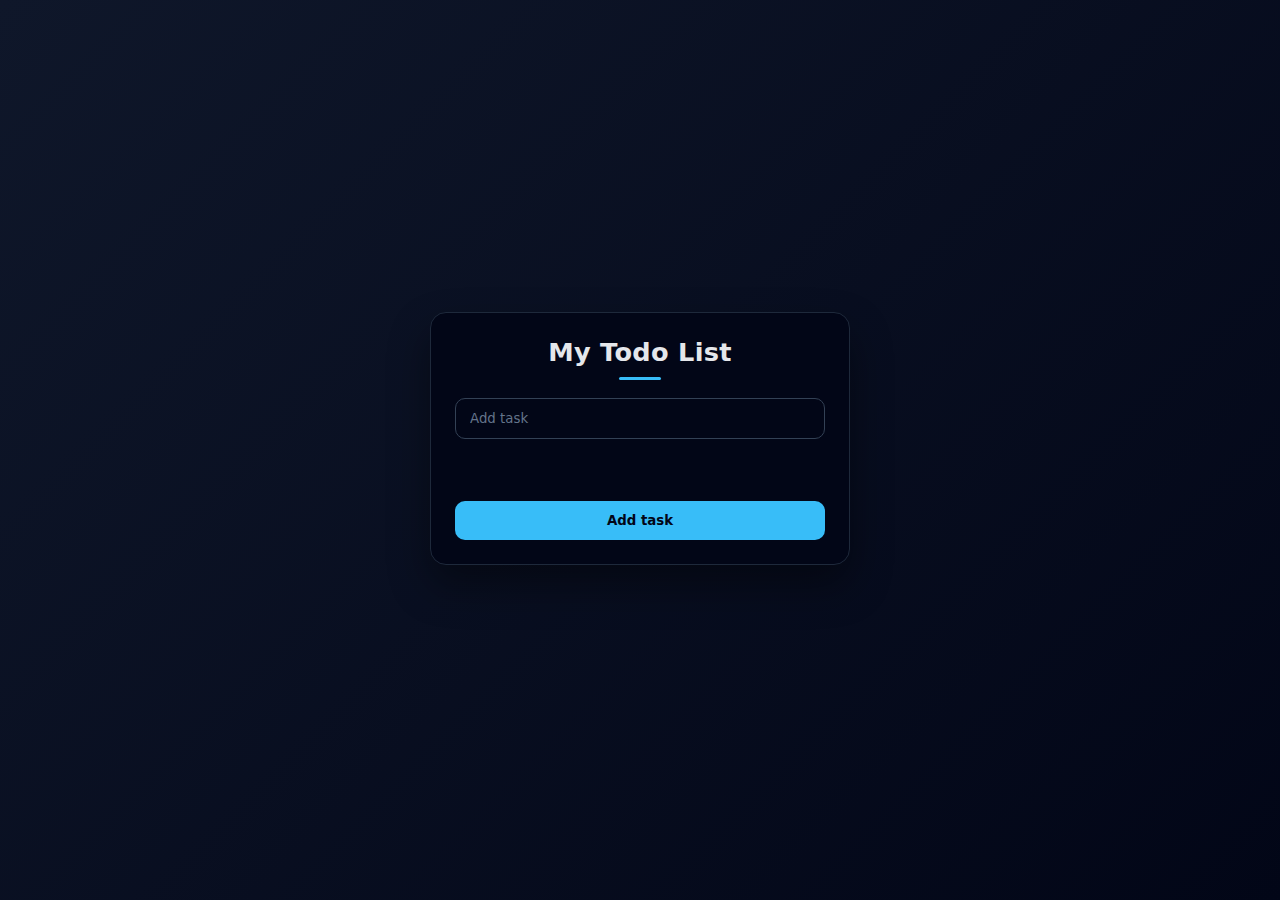
<file: index.html>
<!DOCTYPE html>
<html lang="en">
<head>
    <meta charset="UTF-8">
    <meta name="viewport" content="width=device-width, initial-scale=1.0">
    <title>Document</title>
    <link rel="stylesheet" href="style.css">
</head>
<body>

    
    <div class="add-task">
        <h1 class="title">My Todo List</h1>
    <form>
    <input type="text" id="task" autocomplete="off" placeholder="Add task">
    <div id="error-msg">
        <small>add task more than 3 charecters.</small><br>
    </div>
    <br><br>
    <input type="submit" value="Add task">
    </form>
    </div>

    <div class="tasks">

    </div>
    <script src="script.js"></script>
</body>
</html>
</file>
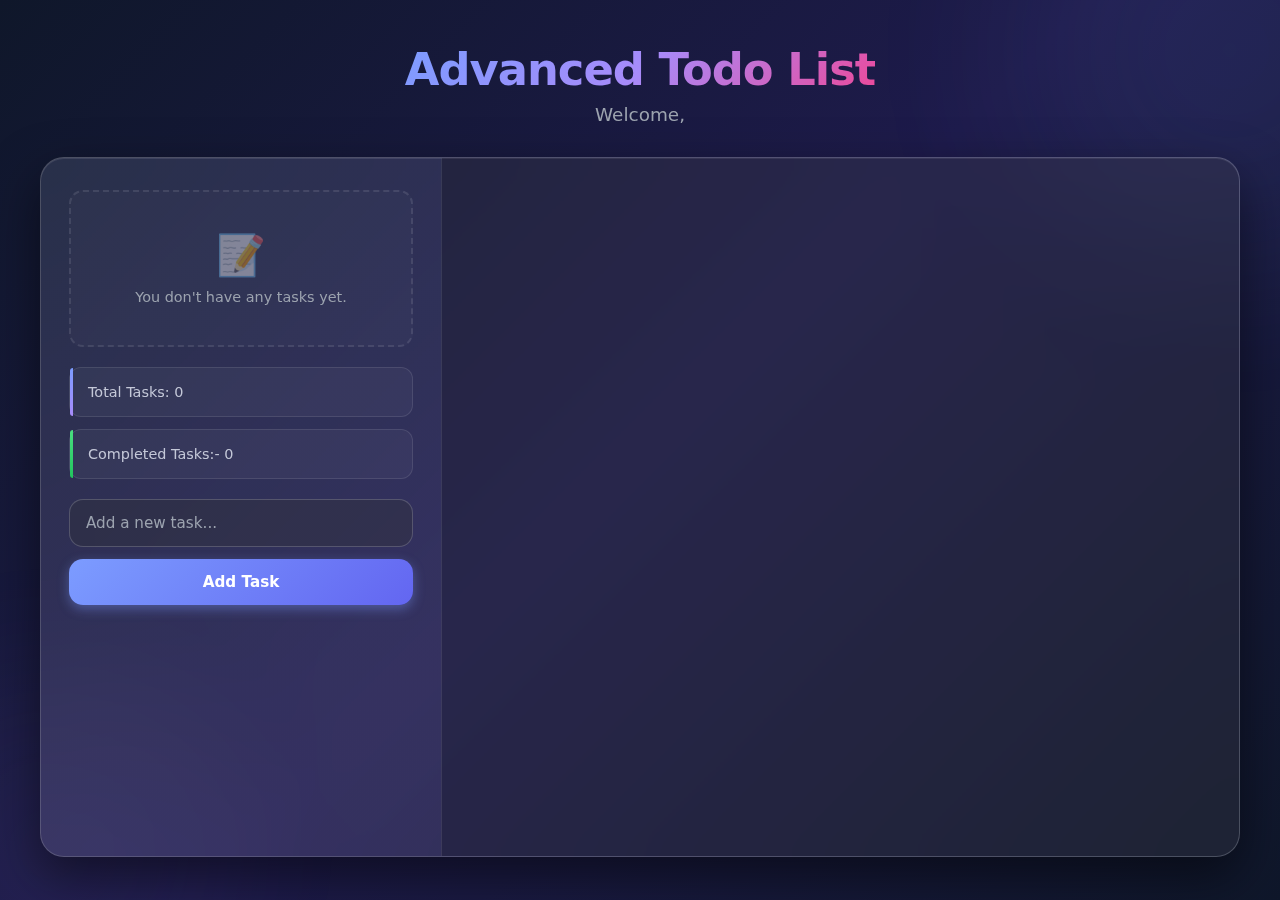
<file: screens/app.html>
<!DOCTYPE html>
<html lang="en">
<head>
    <meta charset="UTF-8">
    <meta name="viewport" content="width=device-width, initial-scale=1.0">
    <title>To-do app </title>
    <link rel="stylesheet" href="/design/app.css">
</head>
<body>
    <h1>Advanced Todo List</h1>
    <h2>Welcome, <span id="username"></span></h2>

    <div class="app">
        <div class="header">
            <input id="search_bar" type="text" placeholder="Search tasks...">
            <h3 id="no-tasks">You don't have any tasks yet.</h3>
            
        </div>
        
        <div class="stats">
            <span id="total-task"></span>
            <span id="completed-task"></span>
        </div>

        <div class="main">
            <form>
                <input type="text" placeholder="Add a new task..." id="user_input">
                <div class="error">
                    <small>Task must be at least 3 characters.</small>
                </div>
                <input class="sub_btn" type="submit" value="Add Task">
            </form>
        </div>

        
        <div class="footer">
            </div>
    </div>
    <script src="/workflow/app.js"></script>
</body>
</html>
</file>
<file: design/app.css>
/* ========================================
   DARK GLASSMORPHIC TODO - UPDATED LAYOUT
   ======================================== */

.error {
  display: none;
}

/* =========================
   Global Reset & Variables
========================= */
* {
  margin: 0;
  padding: 0;
  box-sizing: border-box;
  font-family: 'Inter', system-ui, -apple-system, BlinkMacSystemFont, 'Segoe UI', sans-serif;
}

:root {
  --glass-bg: rgba(255, 255, 255, 0.08);
  --glass-border: rgba(255, 255, 255, 0.18);
  --blur: blur(20px);

  --primary: #7c9cff;
  --primary-glow: rgba(124, 156, 255, 0.4);
  --success: #4ade80;
  --success-glow: rgba(74, 222, 128, 0.4);
  --danger: #f87171;
  --danger-glow: rgba(248, 113, 113, 0.4);
  --text-main: #e5e7eb;
  --text-muted: #9ca3af;
  --accent: #a78bfa;
}

/* =========================
   Body & Animated Background
========================= */
body {
  min-height: 100vh;
  background: linear-gradient(135deg, #0f172a 0%, #1e1b4b 50%, #0f172a 100%);
  color: var(--text-main);
  display: flex;
  flex-direction: column;
  align-items: center;
  justify-content: center;
  padding: 40px 20px;
  position: relative;
  overflow-x: hidden;
}

/* Floating animated orbs */
body::before,
body::after {
  content: '';
  position: fixed;
  border-radius: 50%;
  filter: blur(80px);
  opacity: 0.3;
  animation: float 15s ease-in-out infinite;
  pointer-events: none;
  z-index: 0;
}

body::before {
  width: 500px;
  height: 500px;
  background: radial-gradient(circle, rgba(124, 156, 255, 0.4), transparent);
  top: -200px;
  right: -200px;
}

body::after {
  width: 400px;
  height: 400px;
  background: radial-gradient(circle, rgba(167, 139, 250, 0.3), transparent);
  bottom: -150px;
  left: -150px;
  animation-delay: 7s;
}

@keyframes float {
  0%, 100% {
    transform: translate(0, 0) scale(1);
  }
  33% {
    transform: translate(30px, -30px) scale(1.1);
  }
  66% {
    transform: translate(-20px, 20px) scale(0.9);
  }
}

/* =========================
   Main Headings
========================= */
h1 {
  font-size: 2.8rem;
  font-weight: 800;
  background: linear-gradient(135deg, #7c9cff, #a78bfa, #ec4899);
  background-clip: text;
  -webkit-background-clip: text;
  -webkit-text-fill-color: transparent;
  text-align: center;
  margin-bottom: 8px;
  letter-spacing: -1px;
  animation: glow-pulse 3s ease-in-out infinite;
  position: relative;
  z-index: 10;
}

@keyframes glow-pulse {
  0%, 100% {
    filter: drop-shadow(0 0 20px var(--primary-glow));
  }
  50% {
    filter: drop-shadow(0 0 40px var(--primary-glow));
  }
}

h2 {
  font-size: 1.15rem;
  font-weight: 400;
  color: var(--text-muted);
  margin-bottom: 32px;
  text-align: center;
  position: relative;
  z-index: 10;
}

h2 #username {
  color: var(--accent);
  font-weight: 600;
  text-shadow: 0 0 20px var(--primary-glow);
}

/* =========================
   App Container - Split Layout
========================= */
.app {
  width: 100%;
  max-width: 1200px;
  background: var(--glass-bg);
  backdrop-filter: var(--blur);
  -webkit-backdrop-filter: var(--blur);
  border: 1px solid var(--glass-border);
  border-radius: 24px;
  box-shadow: 
    0 20px 50px rgba(0, 0, 0, 0.5),
    inset 0 1px 0 rgba(255, 255, 255, 0.1);
  display: grid;
  grid-template-columns: 400px 1fr;
  grid-template-rows: auto auto 1fr;
  min-height: 700px;
  overflow: hidden;
  position: relative;
  z-index: 1;
  animation: slideIn 0.6s cubic-bezier(0.16, 1, 0.3, 1);
}

@keyframes slideIn {
  from {
    opacity: 0;
    transform: translateY(30px) scale(0.95);
  }
  to {
    opacity: 1;
    transform: translateY(0) scale(1);
  }
}

/* Left sidebar glow */
.app::before {
  content: '';
  position: absolute;
  top: 0;
  left: 0;
  width: 400px;
  height: 100%;
  background: linear-gradient(180deg, rgba(124, 156, 255, 0.05), rgba(167, 139, 250, 0.05));
  border-right: 1px solid rgba(255, 255, 255, 0.1);
  pointer-events: none;
  z-index: 0;
}

/* =========================
   Grid Layout Assignment
========================= */
.header {
  grid-column: 1;
  grid-row: 1;
  padding: 32px 28px 20px 28px;
  position: relative;
  z-index: 1;
  display: flex;
  flex-direction: column;
  gap: 16px;
}

.stats {
  grid-column: 1;
  grid-row: 2;
  padding: 0 28px 20px 28px;
  display: flex;
  flex-direction: column;
  gap: 12px;
  position: relative;
  z-index: 1;
}

.main {
  grid-column: 1;
  grid-row: 3;
  padding: 0 28px 32px 28px;
  position: relative;
  z-index: 1;
  align-self: start;
}

.footer {
  grid-column: 2;
  grid-row: 1 / 4;
  padding: 32px 28px;
  background: rgba(0, 0, 0, 0.15);
  overflow-y: auto;
  position: relative;
  z-index: 1;
  display: flex;
  flex-direction: column;
  gap: 16px;
}

/* =========================
   Header Section
========================= */
#search_bar {
  width: 100%;
  padding: 14px 16px 14px 44px;
  border-radius: 14px;
  border: 1px solid var(--glass-border);
  outline: none;
  background: rgba(0, 0, 0, 0.3);
  backdrop-filter: blur(10px);
  color: var(--text-main);
  font-size: 0.95rem;
  transition: all 0.3s cubic-bezier(0.4, 0, 0.2, 1);
  background-image: url("data:image/svg+xml,%3Csvg xmlns='http://www.w3.org/2000/svg' width='18' height='18' viewBox='0 0 24 24' fill='none' stroke='rgba(156,163,175,0.6)' stroke-width='2' stroke-linecap='round' stroke-linejoin='round'%3E%3Ccircle cx='11' cy='11' r='8'/%3E%3Cline x1='21' y1='21' x2='16.65' y2='16.65'/%3E%3C/svg%3E");
  background-repeat: no-repeat;
  background-position: 14px center;
}

#search_bar::placeholder {
  color: var(--text-muted);
}

#search_bar:focus {
  border-color: var(--primary);
  background-color: rgba(124, 156, 255, 0.05);
  box-shadow: 0 0 0 3px var(--primary-glow), 0 8px 16px rgba(0, 0, 0, 0.2);
  transform: translateY(-1px);
}

/* No Tasks Message - In Header */
#no-tasks {
  text-align: center;
  color: var(--text-muted);
  font-size: 0.9rem;
  font-weight: 500;
  padding: 40px 20px;
  background: rgba(255, 255, 255, 0.02);
  border-radius: 14px;
  border: 2px dashed rgba(255, 255, 255, 0.1);
  margin: 0;
}

#no-tasks::before {
  content: '📝';
  display: block;
  font-size: 2.5rem;
  margin-bottom: 10px;
  opacity: 0.4;
}

/* =========================
   Stats Section (with spans)
========================= */
.stats {
  display: flex;
  flex-direction: column;
  gap: 12px;
}

#total-task,
#completed-task {
  padding: 16px 18px;
  background: rgba(255, 255, 255, 0.04);
  border: 1px solid rgba(255, 255, 255, 0.1);
  border-radius: 12px;
  font-size: 0.9rem;
  color: #c4c8d8;
  position: relative;
  transition: all 0.3s ease;
  font-weight: 500;
  display: block;
}

#total-task::before,
#completed-task::before {
  content: '';
  position: absolute;
  left: 0;
  top: 0;
  width: 3px;
  height: 100%;
  background: linear-gradient(180deg, var(--primary), var(--accent));
  border-radius: 12px 0 0 12px;
}

#completed-task::before {
  background: linear-gradient(180deg, var(--success), #22c55e);
}

#total-task:hover,
#completed-task:hover {
  background: rgba(255, 255, 255, 0.06);
  transform: translateX(4px);
}

/* =========================
   Main Form Section
========================= */
form {
  display: flex;
  flex-direction: column;
  gap: 12px;
}

#user_input {
  width: 100%;
  padding: 14px 16px;
  border-radius: 14px;
  border: 1px solid var(--glass-border);
  outline: none;
  background: rgba(0, 0, 0, 0.3);
  backdrop-filter: blur(10px);
  color: var(--text-main);
  font-size: 0.95rem;
  transition: all 0.3s cubic-bezier(0.4, 0, 0.2, 1);
}

#user_input::placeholder {
  color: var(--text-muted);
}

#user_input:focus {
  border-color: var(--primary);
  background: rgba(124, 156, 255, 0.05);
  box-shadow: 0 0 0 3px var(--primary-glow);
  transform: translateY(-1px);
}

/* Error Message */
.error {
  color: var(--danger);
  font-size: 0.85rem;
  padding: 10px 14px;
  background: rgba(248, 113, 113, 0.1);
  border: 1px solid rgba(248, 113, 113, 0.3);
  border-radius: 10px;
  animation: shake 0.4s ease;
}

.error small {
  display: block;
  font-weight: 500;
}

@keyframes shake {
  0%, 100% { transform: translateX(0); }
  25% { transform: translateX(-6px); }
  75% { transform: translateX(6px); }
}

/* Submit Button */
.sub_btn,
input[type="submit"] {
  width: 100%;
  padding: 14px 16px;
  border-radius: 14px;
  border: none;
  background: linear-gradient(135deg, var(--primary) 0%, #6366f1 100%);
  color: white;
  cursor: pointer;
  font-weight: 600;
  font-size: 0.95rem;
  transition: all 0.3s cubic-bezier(0.34, 1.56, 0.64, 1);
  box-shadow: 0 4px 12px var(--primary-glow);
  position: relative;
  overflow: hidden;
}

.sub_btn::before,
input[type="submit"]::before {
  content: '';
  position: absolute;
  top: 0;
  left: -100%;
  width: 100%;
  height: 100%;
  background: linear-gradient(90deg, transparent, rgba(255, 255, 255, 0.3), transparent);
  transition: left 0.6s;
}

.sub_btn:hover,
input[type="submit"]:hover {
  transform: translateY(-2px);
  box-shadow: 0 8px 20px var(--primary-glow);
}

.sub_btn:hover::before,
input[type="submit"]:hover::before {
  left: 100%;
}

.sub_btn:active,
input[type="submit"]:active {
  transform: translateY(0);
}

/* =========================
   Footer - Task List Area
========================= */
/* Custom Scrollbar */
.footer::-webkit-scrollbar {
  width: 8px;
}

.footer::-webkit-scrollbar-track {
  background: rgba(255, 255, 255, 0.03);
}

.footer::-webkit-scrollbar-thumb {
  background: linear-gradient(180deg, var(--primary), var(--accent));
  border-radius: 10px;
}

.footer::-webkit-scrollbar-thumb:hover {
  background: linear-gradient(180deg, #8fb1ff, #b9a0fa);
}

/* =========================
   Task Cards (JS Generated)
========================= */
.footer > div {
  background: rgba(255, 255, 255, 0.06);
  border: 1px solid var(--glass-border);
  backdrop-filter: blur(16px);
  border-radius: 16px;
  padding: 20px;
  transition: all 0.3s cubic-bezier(0.34, 1.56, 0.64, 1);
  position: relative;
  overflow: hidden;
  animation: slideInTask 0.4s ease-out;
}

@keyframes slideInTask {
  from {
    opacity: 0;
    transform: translateX(30px);
  }
  to {
    opacity: 1;
    transform: translateX(0);
  }
}

.footer > div::before {
  content: '';
  position: absolute;
  left: 0;
  top: 0;
  width: 4px;
  height: 100%;
  background: linear-gradient(180deg, var(--primary), var(--accent));
  opacity: 0;
  transition: opacity 0.3s;
}

.footer > div:hover {
  background: rgba(255, 255, 255, 0.09);
  border-color: rgba(124, 156, 255, 0.4);
  transform: translateX(6px);
  box-shadow: 0 12px 30px rgba(0, 0, 0, 0.3);
}

.footer > div:hover::before {
  opacity: 1;
}

/* Task Title */
.footer > div h3 {
  font-size: 1.05rem;
  font-weight: 600;
  color: var(--text-main);
  margin-bottom: 8px;
  text-transform: capitalize;
  letter-spacing: 0.2px;
  line-height: 1.4;
}

/* Task Status */
.footer > div h5 {
  font-size: 0.75rem;
  color: var(--text-muted);
  text-transform: uppercase;
  font-weight: 600;
  letter-spacing: 0.8px;
  padding: 4px 10px;
  background: rgba(255, 255, 255, 0.05);
  border-radius: 8px;
  display: inline-block;
  margin-bottom: 14px;
}

/* =========================
   Task Buttons (JS Generated)
========================= */
.footer > div button {
  padding: 10px 16px;
  margin-right: 8px;
  margin-top: 8px;
  border-radius: 10px;
  border: none;
  cursor: pointer;
  font-size: 0.8rem;
  font-weight: 600;
  color: white;
  transition: all 0.3s cubic-bezier(0.34, 1.56, 0.64, 1);
  position: relative;
  overflow: hidden;
}

.footer > div button::after {
  content: '';
  position: absolute;
  top: 50%;
  left: 50%;
  width: 0;
  height: 0;
  border-radius: 50%;
  background: rgba(255, 255, 255, 0.3);
  transform: translate(-50%, -50%);
  transition: width 0.5s, height 0.5s;
}

.footer > div button:hover::after {
  width: 300px;
  height: 300px;
}

.footer > div button:hover {
  transform: translateY(-2px);
}

.footer > div button:active {
  transform: translateY(0);
}

/* Edit Task Button (1st) */
.footer > div button:nth-of-type(1) {
  background: linear-gradient(135deg, #06b6d4, #0891b2);
  box-shadow: 0 4px 12px rgba(6, 182, 212, 0.3);
}

.footer > div button:nth-of-type(1):hover {
  box-shadow: 0 6px 16px rgba(6, 182, 212, 0.5);
}

/* Remove Task Button (2nd) */
.footer > div button:nth-of-type(2) {
  background: linear-gradient(135deg, var(--danger), #ef4444);
  box-shadow: 0 4px 12px var(--danger-glow);
}

.footer > div button:nth-of-type(2):hover {
  box-shadow: 0 6px 16px var(--danger-glow);
}

/* Complete Task Button (3rd) */
.footer > div button:nth-of-type(3) {
  background: linear-gradient(135deg, var(--success), #22c55e);
  box-shadow: 0 4px 12px var(--success-glow);
}

.footer > div button:nth-of-type(3):hover {
  box-shadow: 0 6px 16px var(--success-glow);
}

/* =========================
   Edit Mode Input (JS Generated)
========================= */
.footer > div input[type="text"] {
  width: 100%;
  padding: 12px 14px;
  margin-bottom: 12px;
  border-radius: 10px;
  border: 1px solid var(--glass-border);
  outline: none;
  background: rgba(0, 0, 0, 0.3);
  color: var(--text-main);
  font-size: 0.95rem;
  transition: all 0.3s ease;
}

.footer > div input[type="text"]:focus {
  border-color: var(--primary);
  background: rgba(124, 156, 255, 0.05);
  box-shadow: 0 0 0 3px var(--primary-glow);
}

/* Save Button (Edit Mode) */
.footer > div button:last-child {
  background: linear-gradient(135deg, var(--success), #16a34a);
  margin-top: 4px;
  width: 100%;
  margin-right: 0;
}

/* =========================
   Responsive Design
========================= */
@media (max-width: 1024px) {
  .app {
    grid-template-columns: 1fr;
    grid-template-rows: auto auto auto 1fr;
    max-width: 600px;
    min-height: auto;
  }

  .header {
    grid-column: 1;
    grid-row: 1;
    padding: 28px 24px 20px 24px;
  }

  .stats {
    grid-column: 1;
    grid-row: 2;
    padding: 0 24px 20px 24px;
  }

  .main {
    grid-column: 1;
    grid-row: 3;
    padding: 0 24px 28px 24px;
  }

  .footer {
    grid-column: 1;
    grid-row: 4;
    min-height: 400px;
    padding: 28px 24px;
  }

  .app::before {
    width: 100%;
    height: auto;
    border-right: none;
    border-bottom: 1px solid rgba(255, 255, 255, 0.1);
  }

  h1 {
    font-size: 2.5rem;
  }
}

@media (max-width: 600px) {
  h1 {
    font-size: 2rem;
  }

  h2 {
    font-size: 0.95rem;
    margin-bottom: 24px;
  }

  .app {
    border-radius: 20px;
  }

  .header {
    padding: 24px 20px 16px 20px;
  }

  .stats {
    padding: 0 20px 16px 20px;
  }

  #total-task,
  #completed-task {
    padding: 14px 16px;
  }

  .main {
    padding: 0 20px 24px 20px;
  }

  .footer {
    padding: 24px 20px;
  }

  .footer > div button {
    padding: 9px 14px;
    font-size: 0.75rem;
    margin-right: 6px;
    margin-top: 6px;
  }

  .footer > div {
    padding: 16px;
  }

  #no-tasks {
    padding: 30px 16px;
    font-size: 0.85rem;
  }

  #no-tasks::before {
    font-size: 2rem;
  }
}

/* =========================
   Todo Item Class (if used)
========================= */
.todo-item {
  background: rgba(255, 255, 255, 0.06);
  padding: 16px;
  border-radius: 14px;
  margin-bottom: 12px;
  display: flex;
  justify-content: space-between;
  align-items: center;
  border: 1px solid var(--glass-border);
  transition: all 0.3s ease;
}

.todo-item:hover {
  background: rgba(255, 255, 255, 0.08);
  transform: translateX(4px);
}
</file>
<file: style.css>
/* RESET */
* {
  margin: 0;
  padding: 0;
  box-sizing: border-box;
  font-family: Inter, system-ui, -apple-system, BlinkMacSystemFont, sans-serif;
}

/* PAGE */
body {
  min-height: 100vh;
  background: linear-gradient(135deg, #0f172a, #020617);
  display: flex;
  flex-direction: column;
  justify-content: center;
  align-items: center;
  padding: 40px 20px;
  color: #e5e7eb;
}

/* ADD TASK CARD */
.add-task {
  width: 100%;
  max-width: 420px;
  background: #020617;
  border: 1px solid #1e293b;
  border-radius: 16px;
  padding: 24px;
  box-shadow: 0 20px 40px rgba(0, 0, 0, 0.4);
  margin-bottom: 24px;
}

.add-task form {
  display: flex;
  flex-direction: column;
  gap: 12px;
}

/* INPUT */
#task {
  padding: 12px 14px;
  border-radius: 10px;
  border: 1px solid #334155;
  background: #020617;
  color: #e5e7eb;
  outline: none;
}

#task::placeholder {
  color: #64748b;
}

#task:focus {
  border-color: #38bdf8;
}

/* ERROR */
#error-msg {
  display: none;
}

#error-msg small {
  color: #f87171;
  font-size: 0.85rem;
}

/* SUBMIT */
input[type="submit"] {
  padding: 12px;
  border-radius: 10px;
  border: none;
  background: #38bdf8;
  color: #020617;
  font-weight: 600;
  cursor: pointer;
  transition: transform 0.15s ease, box-shadow 0.15s ease;
}

input[type="submit"]:hover {
  transform: translateY(-1px);
  box-shadow: 0 6px 20px rgba(56, 189, 248, 0.4);
}

/* TASKS CONTAINER */
.tasks {
  width: 100%;
  max-width: 420px;
  display: flex;
  flex-direction: column;
  gap: 12px;
}

/* SINGLE TASK */
.tasks > div {
  background: #020617;
  border: 1px solid #1e293b;
  border-radius: 12px;
  padding: 14px;
  display: flex;
  align-items: center;
  gap: 10px;
  transition: border 0.2s ease;
}

.tasks > div:hover {
  border-color: #334155;
}

/* TASK TEXT */
.tasks h3 {
  flex: 1;
  font-size: 0.95rem;
  font-weight: 500;
  color: #e5e7eb;
}

/* EDIT INPUT */
.tasks input {
  flex: 1;
  padding: 10px;
  border-radius: 8px;
  border: 1px solid #334155;
  background: #020617;
  color: #e5e7eb;
}

/* BUTTONS */
.tasks button {
  padding: 8px 10px;
  border-radius: 8px;
  border: none;
  background: transparent;
  color: #94a3b8;
  font-size: 0.85rem;
  cursor: pointer;
  transition: color 0.15s ease, background 0.15s ease;
}

.tasks button:hover {
  color: #38bdf8;
  background: rgba(56, 189, 248, 0.1);
}
/* HEADING */
.title {
  text-align: center;
  font-size: 1.6rem;
  font-weight: 600;
  margin-bottom: 18px;
  letter-spacing: 0.3px;
  color: #e5e7eb;
}

/* subtle accent underline */
.title::after {
  content: "";
  display: block;
  width: 42px;
  height: 3px;
  margin: 10px auto 0;
  background: #38bdf8;
  border-radius: 10px;
}
</file>
